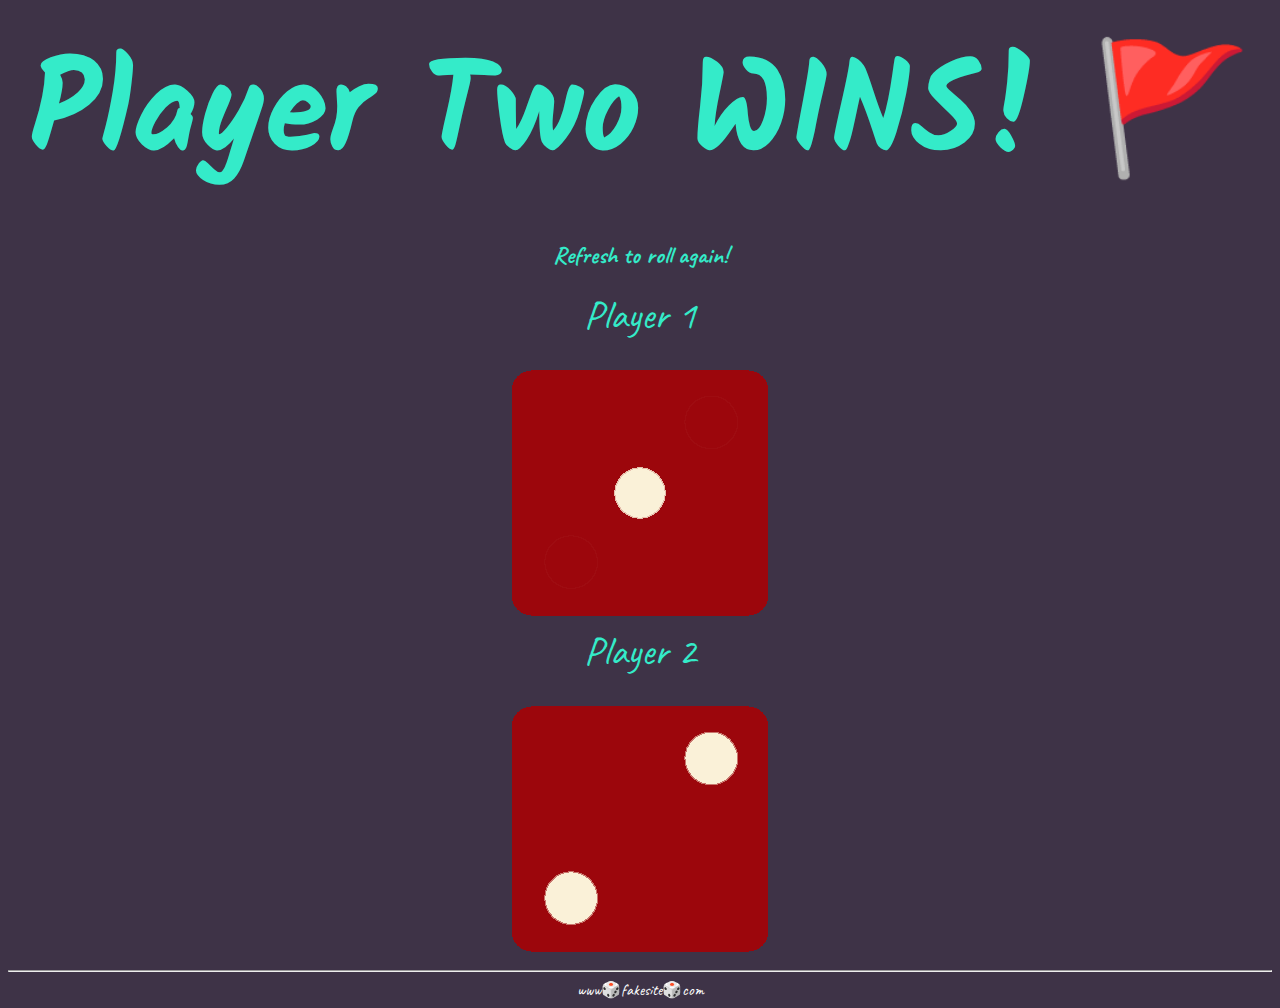
<file: index.html>
<!DOCTYPE html>
<html lang="en">
<head>
    <meta charset="UTF-8">
    <title>Dicee</title>
    <link rel="preconnect" href="https://fonts.googleapis.com">
    <link rel="preconnect" href="https://fonts.gstatic.com" crossorigin>
    <link href="https://fonts.googleapis.com/css2?family=Caveat&family=Kalam&display=swap" rel="stylesheet">
    <link href="https://cdn.jsdelivr.net/npm/bootstrap@5.0.2/dist/css/bootstrap.min.css" rel="stylesheet" integrity="sha384-EVSTQN3/azprG1Anm3QDgpJLIm9Nao0Yz1ztcQTwFspd3yD65VohhpuuCOmLASjC" crossorigin="anonymous">
    <link rel = "stylesheet" href = "css.css">
</head>
<body>
    <div class = "container">
        <h1>Refresh Me</h1>
        <h1 class = "playerWinsOne hidden"> 🚩 Player One WINS!</h1>
        <h1 class = "playerWinsTwo hidden">Player Two WINS! 🚩 </h1>
        <h1 class = "tie hidden"> 🚩 It's a tie! 🚩 </h1>
        <h2>Refresh to roll again!</h2>
        <div class = "row">
            <div class ="col-md-6 diceOne">
                <p>Player 1</p>
                <div class = "imgplayerone">
                    <img class =  "dice1img" src = "images/dice6.png" alt = "dice">
                </div>
            </div>
            <div class ="col-md-6 diceTwo">
                <p>Player 2</p>
                <img class =  "dice2img" src = "images/dice6.png" alt = "dice">
            </div>
        </div>

        </div>
<script src = "index.js" charset="UTF-8"></script>
<script src="https://cdn.jsdelivr.net/npm/bootstrap@5.0.2/dist/js/bootstrap.bundle.min.js" integrity="sha384-MrcW6ZMFYlzcLA8Nl+NtUVF0sA7MsXsP1UyJoMp4YLEuNSfAP+JcXn/tWtIaxVXM" crossorigin="anonymous"></script>
</body>
<hr>
<footer> www🎲fakesite🎲com</footer>
</html>
</file>
<file: css.css>
body{
    background-color: #3e3347;
    font-family: 'Caveat', cursive;
    text-align: center;
}

h1{
    font-size: 8rem;
    font-family: 'Kalam', cursive;
    margin-top: 1rem;
    margin-bottom: 1rem;
}

p{
    font-size: 2.5rem;
    margin: 0 1% 2%;
    /* display: inline-block; */

}

.container{
    color: #34ebc9;
}

hr{
    color: white;
}
/* Footer */
footer{
    text-align: center;
    color: white;
}



.hidden{
    visibility: hidden;
    position: absolute;
}
</file>
